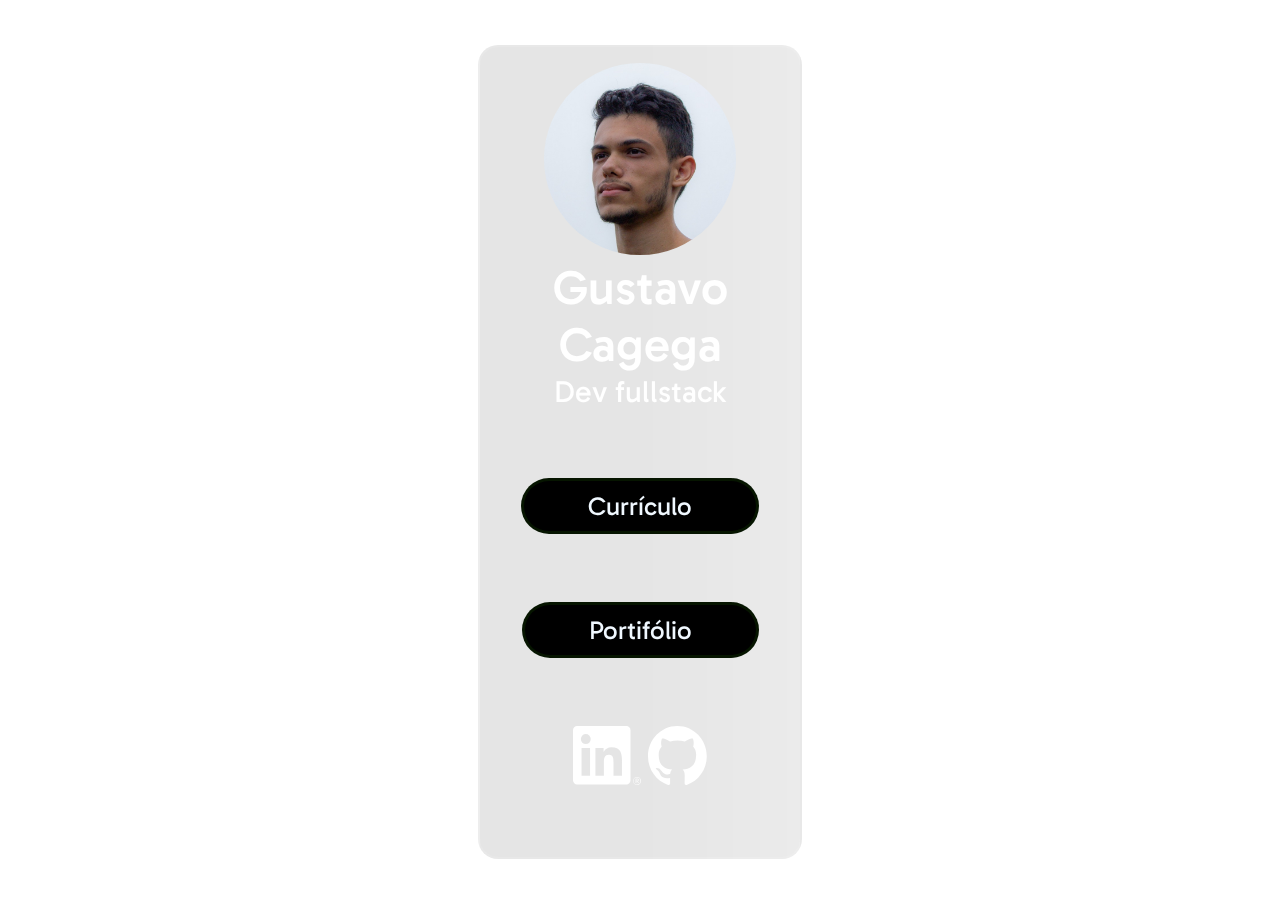
<file: index.html>
<!DOCTYPE html>
<html lang="en">
<head>
	<meta charset="UTF-8">
	<meta name="viewport" content="width=device-width, initial-scale=1.0">
	<link rel="preconnect" href="https://fonts.googleapis.com">
	<link rel="preconnect" href="https://fonts.gstatic.com" crossorigin>
	<link href="https://fonts.googleapis.com/css2?family=Gabarito:wght@400..900&display=swap" rel="stylesheet">
	<link rel="stylesheet" href="style.css">
	<title>Portifólio - Gustavo Cagega</title>
</head>
<body>
<div class="background_layer_index"></div>
	<div class="base_index">
		<div class="main_image_index">
			<img src="./Conteudo/Imagens/index/Gustavo-Cagega.jpg" alt="">
		</div>
	
		<div class="name_index">
			<span>Gustavo Cagega</span>
		</div>
		<div class="description_name_index">
			<span>Dev fullstack</span>
		</div>
		<div class="bottom_part_index">
			<button class="button_index" onclick="location.href='cv.php'">Currículo</button>
	
			<button class="button_index" onclick="location.href='portfolio.html'">Portifólio</button>
			<div class="footer_links_index">
				<ul>
					<li><a href="https://www.linkedin.com/in/gustavo-pereira-cagega-9778b6351" target="_blank"><img src="./Conteudo/Imagens/index/Linkeding-logo.svg" alt=""></a></li>
					<li><a href="https://github.com/gpc186" target="_blank"><img src="./Conteudo/Imagens/index/Github-logo.svg" alt=""></a></li>
				</ul>
			</div>
		</div>
	</div>
</body>
<script src="main.js"></script>
</html>
</file>
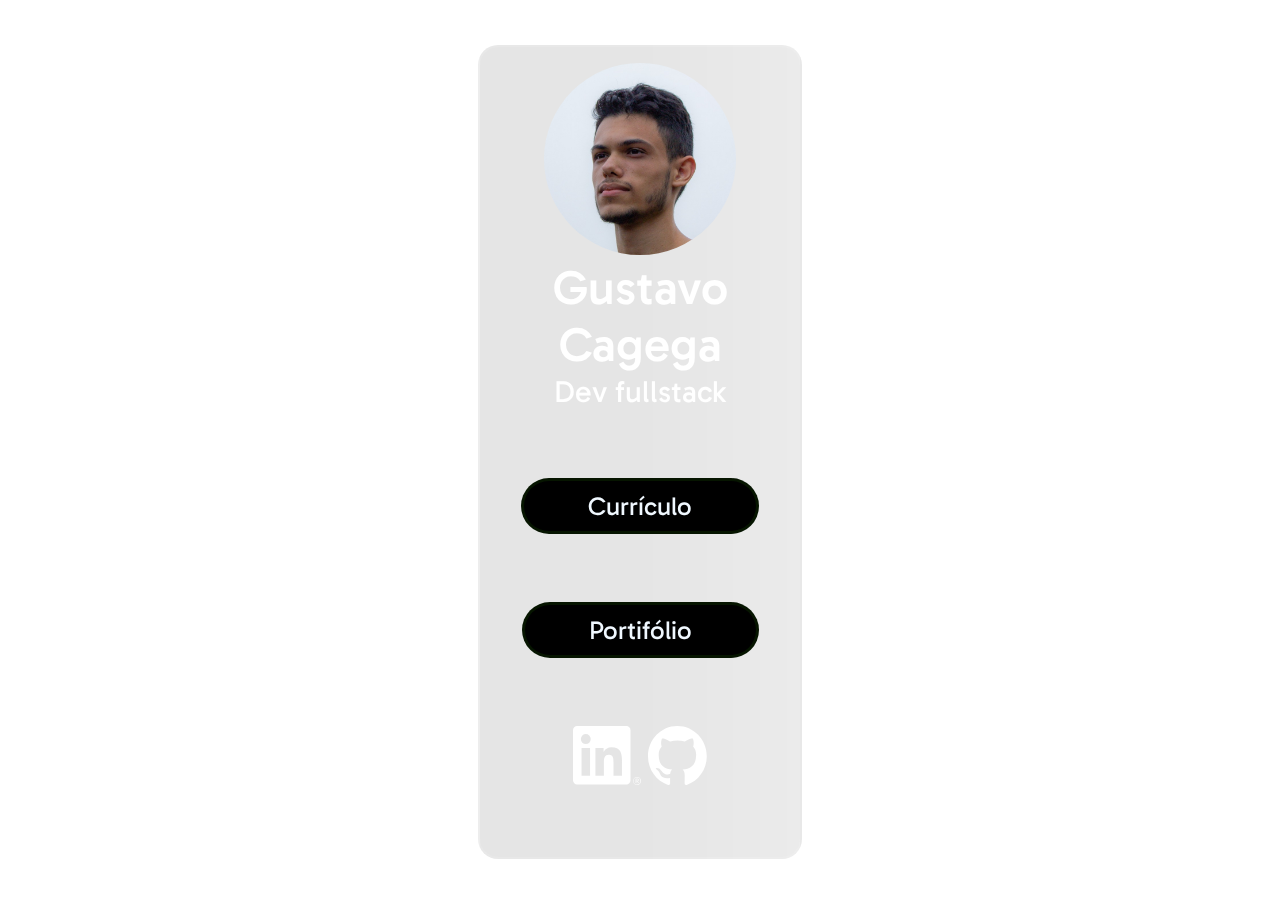
<file: Index.html>
<!DOCTYPE html>
<html lang="en">
<head>
	<meta charset="UTF-8">
	<meta name="viewport" content="width=device-width, initial-scale=1.0">
	<link rel="preconnect" href="https://fonts.googleapis.com">
	<link rel="preconnect" href="https://fonts.gstatic.com" crossorigin>
	<link href="https://fonts.googleapis.com/css2?family=Gabarito:wght@400..900&display=swap" rel="stylesheet">
	<link rel="stylesheet" href="style.css">
	<title>Portifólio - Gustavo Cagega</title>
</head>
<body>
<div class="background_layer_index"></div>
	<div class="base_index">
		<div class="main_image_index">
			<img src="./Conteudo/Imagens/index/Gustavo-Cagega.jpg" alt="">
		</div>
	
		<div class="name_index">
			<span>Gustavo Cagega</span>
		</div>
		<div class="description_name_index">
			<span>Dev fullstack</span>
		</div>
		<div class="bottom_part_index">
			<button class="button_index" onclick="location.href='cv.php'"><span>Currículo</span></button>
	
			<button class="button_index" onclick="location.href='portfolio.html'">Portifólio</button>
			<div class="footer_links_index">
				<ul>
					<li><a href="https://www.linkedin.com/in/gustavo-pereira-cagega-9778b6351" target="_blank"><img src="./Conteudo/Imagens/index/Linkeding-logo.svg" alt=""></a></li>
					<li><a href="https://github.com/gpc186" target="_blank"><img src="./Conteudo/Imagens/index/Github-logo.svg" alt=""></a></li>
				</ul>
			</div>
		</div>
	</div>
</body>
<script src="main.js"></script>
</html>
</file>
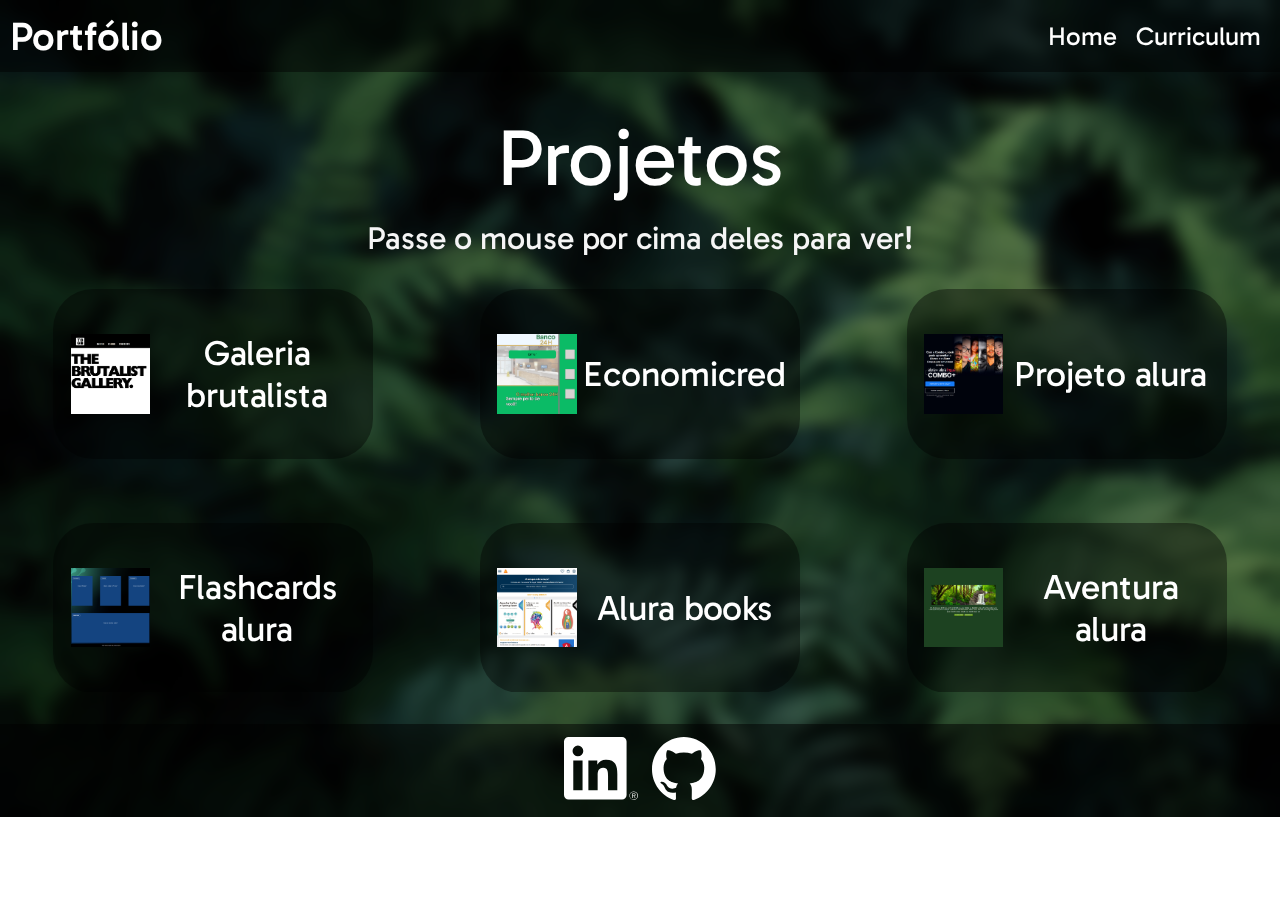
<file: portfolio.html>
<!DOCTYPE html>
<html lang="en">
<head>
    <meta charset="UTF-8">
    <meta name="viewport" content="width=device-width, initial-scale=1.0">
    <link rel="stylesheet" href="style.css">
    <title>Portfolio - GPC</title>
</head>
<body>
    <div class="main_base_pf">
    <div class="background_layer_cv background_pf">
		<nav>
            <div class="header">
                <div class="left_text_header">
                    <span>Portfólio</span>
                </div>
                <div class="right_text_header">
                    <a href="index.html">Home</a>
                </div>
                <div class="right_text_header">
                    <a href="cv.php">Curriculum</a>
                </div>
            </div>
        </nav>

    
        <div class="projects_pf">
            <div class="projects_title_pf">
                <span class="primary_text">Projetos</span>
            </div>
            <div class="projects_subtitle_pf">
                <span>Passe o mouse por cima deles para ver!</span>
            </div>
            <div class="projects_content_pf">
                <div class="projects_item_pf" data-animating="false">
                    <div class="projects_item_left_pf">
                        <img src="./Conteudo/Imagens/portfolio/project-brutalist-gallery.jpg" alt="">
                        <div class="projects_item_hidden_left_pf projects-hover-hidden-item">
                            <div class="projects_item_hidden_left_title_pf">
                                <span>Sobre o projeto:</span>
                            </div>
                            <div class="projects_item_hidden_left_body_pf">
                                <span>Primeiro projeto através do SENAI, consiste em ser uma galeria para mostrar a beleza do brutalismo</span>
                            </div>
                        </div>
                    </div>
                    <div class="projects_item_right_pf">
                        <span>Galeria brutalista</span>
                        <div class="projects_item_hidden_right_pf projects-hover-hidden-item">
                            <div class="projects_item_hidden_right_title_pf">
                                <span>Ferramentas utilizadas</span>
                            </div>
                            <div class="projects_item_hidden_right_body_pf button_projects">
                                <div class="projects_item_hidden_button_pf">
                                    <img src="./Conteudo/Imagens/portfolio/buttons/html5-02-svgrepo-com.svg" alt="">
                                    <span>HTML</span>
                                </div>
                                <div class="projects_item_hidden_button_pf">
                                    <img src="./Conteudo/Imagens/portfolio/buttons/css3-01-svgrepo-com (1).svg" alt="">
                                    <span>CSS</span>
                                </div>
                                <div class="projects_item_hidden_button_pf">
                                    <img src="./Conteudo/Imagens/portfolio/buttons/visual-studio-code-svgrepo-com.svg" alt="">
                                    <span>VS code</span>
                                </div>
                                <div class="projects_item_hidden_button_pf">
                                    <img src="./Conteudo/Imagens/portfolio/buttons/github-142-svgrepo-com.svg" alt="">
                                    <span>Github</span>
                                </div>
                            </div>
        
                            <div class="projects_item_hidden_right_title_pf">
                                <span>Acesse aqui:</span>
                            </div>
                            <div class="projects_item_hidden_right_body_pf">
                                <img src="./Conteudo/Imagens/portfolio/buttons/github-142-svgrepo-com.svg" alt="">
                                <a href="https://github.com/gpc186/Galeria_Brutalista" target="_blank"><u>Repositório no github</u></a>
                            </div>
                        </div>
                    </div>
                </div>
                <div class="projects_item_pf" data-animating="false">
                    <div class="projects_item_left_pf">
                        <img src="./Conteudo/Imagens/portfolio/project-economicred.png" alt="">
                        <div class="projects_item_hidden_left_pf projects-hover-hidden-item">
                            <div class="projects_item_hidden_left_title_pf">
                                <span>Sobre o projeto:</span>
                            </div>
                            <div class="projects_item_hidden_left_body_pf">
                                <span>Projeto finalizador de semestre pelo SENAI, pude colocar em prática todo o ensinamento do semestre</span>
                            </div>
                        </div>
                    </div>
                    <div class="projects_item_right_pf">
                        <span>Economicred</span>
                        <div class="projects_item_hidden_right_pf projects-hover-hidden-item">
                            <div class="projects_item_hidden_right_title_pf">
                                <span>Ferramentas utilizadas</span>
                            </div>
                            <div class="projects_item_hidden_right_body_pf button_projects">
                                <div class="projects_item_hidden_button_pf">
                                    <img src="./Conteudo/Imagens/portfolio/buttons/html5-02-svgrepo-com.svg" alt="">
                                    <span>HTML</span>
                                </div>
                                <div class="projects_item_hidden_button_pf">
                                    <img src="./Conteudo/Imagens/portfolio/buttons/css3-01-svgrepo-com (1).svg" alt="">
                                    <span>CSS</span>
                                </div>
                                <div class="projects_item_hidden_button_pf">
                                    <img src="./Conteudo/Imagens/portfolio/buttons/javascript-fill-svgrepo-com.svg" alt="">
                                    <span>JS</span>
                                </div>
                                <div class="projects_item_hidden_button_pf">
                                    <img src="./Conteudo/Imagens/portfolio/buttons/php01-svgrepo-com.svg" alt="">
                                    <span>PHP</span>
                                </div>
                                <div class="projects_item_hidden_button_pf">
                                    <img src="./Conteudo/Imagens/portfolio/buttons/visual-studio-code-svgrepo-com.svg" alt="">
                                    <span>VS code</span>
                                </div>
                                <div class="projects_item_hidden_button_pf">
                                    <img src="./Conteudo/Imagens/portfolio/buttons/github-142-svgrepo-com.svg" alt="">
                                    <span>Github</span>
                                </div>
                            </div>
        
                            <div class="projects_item_hidden_right_title_pf">
                                <span>Acesse aqui</span>
                            </div>
                            <div class="projects_item_hidden_right_body_pf">
                                <img src="./Conteudo/Imagens/portfolio/buttons/github-142-svgrepo-com.svg" alt="">
                                <a href="https://github.com/EnzoPenido/EconomiCred" target="_blank"><u>Repositório no github</u></a>
                            </div>
                        </div>
                    </div>
                </div>
                <div class="projects_item_pf" data-animating="false">
                    <div class="projects_item_left_pf">
                        <img src="./Conteudo/Imagens/portfolio/project-assinatura-alura.png" alt="">
                        <div class="projects_item_hidden_left_pf projects-hover-hidden-item">
                            <div class="projects_item_hidden_left_title_pf">
                                <span>Sobre o projeto:</span>
                            </div>
                            <div class="projects_item_hidden_left_body_pf">
                                <span>Foi um dos primeiros projetos que fiz em programação web, graças ao curso alura disponibilizado pela minha escola, onde aprendi a base sobre html e css</span>
                            </div>
                        </div>
                    </div>
                    <div class="projects_item_right_pf">
                        <span>Projeto alura</span>
                        <div class="projects_item_hidden_right_pf projects-hover-hidden-item">
                            <div class="projects_item_hidden_right_title_pf">
                                <span>Ferramentas utilizadas</span>
                            </div>
                            <div class="projects_item_hidden_right_body_pf button_projects">
                                <div class="projects_item_hidden_button_pf">
                                    <img src="./Conteudo/Imagens/portfolio/buttons/html5-02-svgrepo-com.svg" alt="">
                                    <span>HTML</span>
                                </div>
                                <div class="projects_item_hidden_button_pf">
                                    <img src="./Conteudo/Imagens/portfolio/buttons/css3-01-svgrepo-com (1).svg" alt="">
                                    <span>CSS</span>
                                </div>
                                <div class="projects_item_hidden_button_pf">
                                    <img src="./Conteudo/Imagens/portfolio/buttons/visual-studio-code-svgrepo-com.svg" alt="">
                                    <span>VS code</span>
                                </div>
                                <div class="projects_item_hidden_button_pf">
                                    <img src="./Conteudo/Imagens/portfolio/buttons/github-142-svgrepo-com.svg" alt="">
                                    <span>Github</span>
                                </div>
                            </div>
                            <div class="projects_item_hidden_right_title_pf">
                                <span>Acesse aqui</span>
                            </div>
                            <div class="projects_item_hidden_right_body_pf">
                                <img src="./Conteudo/Imagens/portfolio/buttons/github-142-svgrepo-com.svg" alt="">
                                <a href="https://github.com/gpc186/assinatura-alura-Gustavo-Cagega"><u>Repositório no github</u></a>
                                <img src="./Conteudo/Imagens/portfolio/buttons/github-142-svgrepo-com.svg" alt="">
                                <a href="https://gpc186.github.io/assinatura-alura-Gustavo-Cagega/" target="_blank"><u>Link direto para o site</u></a>
                            </div>
                        </div>
                    </div>
                </div>
            </div>
            <div class="projects_content_pf">
                <div class="projects_item_pf" data-animating="false">
                    <div class="projects_item_left_pf">
                        <img src="./Conteudo/Imagens/portfolio/project-flashcard-alura.png" alt="">
                        <div class="projects_item_hidden_left_pf projects-hover-hidden-item">
                            <div class="projects_item_hidden_left_title_pf">
                                <span>Sobre o projeto:</span>
                            </div>
                            <div class="projects_item_hidden_left_body_pf">
                                <span>Foi o primeiro projeto que realizei que utilizei Javascript em seu código, me fez aprender bastante sobre o basico de web dev</span>
                            </div>
                        </div>
                    </div>
                    <div class="projects_item_right_pf">
                        <span>Flashcards alura</span>
                        <div class="projects_item_hidden_right_pf projects-hover-hidden-item">
                            <div class="projects_item_hidden_right_title_pf">
                                <span>Ferramentas utilizadas</span>
                            </div>
                            <div class="projects_item_hidden_right_body_pf button_projects">
                                <div class="projects_item_hidden_button_pf">
                                    <img src="./Conteudo/Imagens/portfolio/buttons/html5-02-svgrepo-com.svg" alt="">
                                    <span>HTML</span>
                                </div>
                                <div class="projects_item_hidden_button_pf">
                                    <img src="./Conteudo/Imagens/portfolio/buttons/css3-01-svgrepo-com (1).svg" alt="">
                                    <span>CSS</span>
                                </div>
                                <div class="projects_item_hidden_button_pf">
                                    <img src="./Conteudo/Imagens/portfolio/buttons/javascript-fill-svgrepo-com.svg" alt="">
                                    <span>JS</span>
                                </div>
                                <div class="projects_item_hidden_button_pf">
                                    <img src="./Conteudo/Imagens/portfolio/buttons/visual-studio-code-svgrepo-com.svg" alt="">
                                    <span>VS code</span>
                                </div>
                                <div class="projects_item_hidden_button_pf">
                                    <img src="./Conteudo/Imagens/portfolio/buttons/github-142-svgrepo-com.svg" alt="">
                                    <span>Github</span>
                                </div>
                            </div>
                            <div class="projects_item_hidden_right_title_pf">
                                <span>Acesse aqui</span>
                            </div>
                            <div class="projects_item_hidden_right_body_pf">
                                <img src="./Conteudo/Imagens/portfolio/buttons/github-142-svgrepo-com.svg" alt="">
                                <a href="https://github.com/gpc186/flashcard-alura-Gustavo-Cagega"><u>Repositório no github</u></a>
                                <img src="./Conteudo/Imagens/portfolio/buttons/github-142-svgrepo-com.svg" alt="">
                                <a href="https://gpc186.github.io/flashcard-alura-Gustavo-Cagega/" target="_blank"><u>Link direto para o site</u></a>
                            </div>
                        </div>
                    </div>
                </div>
                <div class="projects_item_pf" data-animating="false">
                    <div class="projects_item_left_pf">
                        <img src="./Conteudo/Imagens/portfolio/project-alura-books.png" alt="">
                        <div class="projects_item_hidden_left_pf projects-hover-hidden-item">
                            <div class="projects_item_hidden_left_title_pf">
                                <span>Sobre o projeto:</span>
                            </div>
                            <div class="projects_item_hidden_left_body_pf">
                                <span>Esse projeto teve como base aumentar meu conhecimento sobre css, como varáveis css e aprender também sobre a ferramenta @import</span>
                            </div>
                        </div>
                    </div>
                    <div class="projects_item_right_pf">
                        <span>Alura books</span>
                        <div class="projects_item_hidden_right_pf projects-hover-hidden-item">
                            <div class="projects_item_hidden_right_title_pf">
                                <span>Ferramentas utilizadas</span>
                            </div>
                            <div class="projects_item_hidden_right_body_pf button_projects">
                                <div class="projects_item_hidden_button_pf">
                                    <img src="./Conteudo/Imagens/portfolio/buttons/html5-02-svgrepo-com.svg" alt="">
                                    <span>HTML</span>
                                </div>
                                <div class="projects_item_hidden_button_pf">
                                    <img src="./Conteudo/Imagens/portfolio/buttons/css3-01-svgrepo-com (1).svg" alt="">
                                    <span>CSS</span>
                                </div>
                                <div class="projects_item_hidden_button_pf">
                                    <img src="./Conteudo/Imagens/portfolio/buttons/visual-studio-code-svgrepo-com.svg" alt="">
                                    <span>VS code</span>
                                </div>
                                <div class="projects_item_hidden_button_pf">
                                    <img src="./Conteudo/Imagens/portfolio/buttons/github-142-svgrepo-com.svg" alt="">
                                    <span>Github</span>
                                </div>
                            </div>
                            <div class="projects_item_hidden_right_title_pf">
                                <span>Acesse aqui</span>
                            </div>
                            <div class="projects_item_hidden_right_body_pf">
                                <img src="./Conteudo/Imagens/portfolio/buttons/github-142-svgrepo-com.svg" alt="">
                                <a href="https://github.com/gpc186/Gustavo-Cagega-books-nova-versao"><u>Repositório no github</u></a>
                                <img src="./Conteudo/Imagens/portfolio/buttons/github-142-svgrepo-com.svg" alt="">
                                <a href="https://gpc186.github.io/Gustavo-Cagega-books-nova-versao" target="_blank"><u>Link direto para o site</u></a>
                            </div>
                        </div>
                    </div>
                </div>
                <div class="projects_item_pf" data-animating="false">
                    <div class="projects_item_left_pf">
                        <img src="./Conteudo/Imagens/portfolio/project-alura-aventura.png" alt="">
                        <div class="projects_item_hidden_left_pf projects-hover-hidden-item">
                            <div class="projects_item_hidden_left_title_pf">
                                <span>Sobre o projeto:</span>
                            </div>
                            <div class="projects_item_hidden_left_body_pf">
                                <span>Foi um projeto que visou aprender a como fazer site interativo como forma de um mini-jogo de aventura utilizando Javascript</span>
                            </div>
                        </div>
                    </div>
                    <div class="projects_item_right_pf">
                        <span>Aventura alura</span>
                        <div class="projects_item_hidden_right_pf projects-hover-hidden-item">
                            <div class="projects_item_hidden_right_title_pf">
                                <span>Ferramentas utilizadas</span>
                            </div>
                            <div class="projects_item_hidden_right_body_pf button_projects">
                                <div class="projects_item_hidden_button_pf">
                                    <img src="./Conteudo/Imagens/portfolio/buttons/html5-02-svgrepo-com.svg" alt="">
                                    <span>HTML</span>
                                </div>
                                <div class="projects_item_hidden_button_pf">
                                    <img src="./Conteudo/Imagens/portfolio/buttons/css3-01-svgrepo-com (1).svg" alt="">
                                    <span>CSS</span>
                                </div>
                                <div class="projects_item_hidden_button_pf">
                                    <img src="./Conteudo/Imagens/portfolio/buttons/javascript-fill-svgrepo-com.svg" alt="">
                                    <span>JS</span>
                                </div>
                                <div class="projects_item_hidden_button_pf">
                                    <img src="./Conteudo/Imagens/portfolio/buttons/visual-studio-code-svgrepo-com.svg" alt="">
                                    <span>VS code</span>
                                </div>
                                <div class="projects_item_hidden_button_pf">
                                    <img src="./Conteudo/Imagens/portfolio/buttons/github-142-svgrepo-com.svg" alt="">
                                    <span>Github</span>
                                </div>
                            </div>
        
                            <div class="projects_item_hidden_right_title_pf">
                                <span>Acesse aqui</span>
                            </div>
                            <div class="projects_item_hidden_right_body_pf">
                                <img src="./Conteudo/Imagens/portfolio/buttons/github-142-svgrepo-com.svg" alt="">
                                <a href="https://github.com/gpc186/alura-projeto-aventura-Gustavo-Cagega"><u>Repositório no github</u></a>
                                <img src="./Conteudo/Imagens/portfolio/buttons/github-142-svgrepo-com.svg" alt="">
                                <a href="https://gpc186.github.io/alura-projeto-aventura-Gustavo-Cagega/" target="_blank"><u>Link direto para o site</u></a>
                            </div>
                        </div>
                    </div>
                </div>
            </div>
        </div>
        <footer>
			<div class="footer_contact">
				<ul>
                    <li><a href="https://www.linkedin.com/in/gustavo-pereira-cagega-9778b6351" target="_blank"><img src="./Conteudo/Imagens/index/Linkeding-logo.svg" alt=""></a></li>
					<li><a href="https://github.com/gpc186" target="_blank"><img src="./Conteudo/Imagens/index/Github-logo.svg" alt=""></a></li>
				</ul>
			</div>
		</footer>
    </div>
    </div>
</body>
<script src="main.js"></script>
</html>
</file>
<file: style.css>
/* Importando duas fontes do google */

@import url('https://fonts.googleapis.com/css2?family=Gabarito:wght@400..900&family=Instrument+Sans:ital,wght@0,400..700;1,400..700&display=swap');

/* Configurações de tags */

body{	
	margin: 0;

	display: flex;
	justify-content: center;
	align-items: center;

	cursor: url(./Conteudo/Cursor/Pointer.png), default;
}

a {
	text-decoration: none;
	color: black;

	cursor: url(./Conteudo/Cursor/Click.png), pointer;
}

button{
	padding: 0;
	
	cursor: pointer;
	cursor: url(./Conteudo/Cursor/Click.png), pointer;
}

ul{
	margin: 0;
}

nav{
	position: sticky;
	top: 0px;
}

/* Ajustando div para efeito de vidro fosco */

.background_layer_index{
	background-image: url(https://i.pinimg.com/1200x/96/9d/e0/969de0f730b201e5903de19abd39b422.jpg);
	
	background-size: cover;
	
	width: 100dvw;
	height: 100dvh;

	filter: blur(3px);

	position: fixed;
	top: 0px;

	display: flex;
	justify-content: center;
	align-items: center;
}

/* Ajustando base do site index */

.base_index{
	width: 25dvw;
	height: 90dvh;
	
	background: linear-gradient(to right, rgba(0,0,0,0.1) 0%,rgba(0, 0, 0, 0.1) 50%,rgba(0,0,0, 0.08) 100%); 
	backdrop-filter: blur(8px);
	-webkit-backdrop-filter: blur(3px);

	position: fixed;
	top: 5%;
	
	display: flex;
	flex-direction: column;
	align-items: center;
	text-align: center;

	border: 2px solid rgba(245, 245, 245, 0.185);
	border-radius: 20px;
}

/* Itens principais do carrd */

/* Nome e foto */

.main_image_index{
	padding-top: 5%;
}

.main_image_index img{
	width: 18dvw;
	max-width: 15dvw;
	height: auto;
	
	border-radius: 50%;
}

.name_index{
	width: 100%;
	height: auto;

	font-size: 3rem;
	font-family: Gabarito;
	font-weight: 500;
	color: white;

	padding: 0;
}


.description_name_index{
	width: 100%;
	height: auto;

	font-size: 1.9rem;
	font-family: Gabarito;
	font-weight: 200;
	color: white;
}

/* Botões */

.bottom_part_index{
	width: 100%;
	height: 100%;
	
	display: flex;
	flex-direction: column;
	justify-content: space-evenly;
	align-items: center;
}

.button_index{
	background-color: black;
	color: aliceblue;
	border: 3px solid rgba(20, 71, 0, 0.3);
	
	border-radius: 30px;
	padding: 3% 20%;

	font-family: Gabarito;
	font-size: 1.6rem;

	transform: scale(1);
	transition: transform 0.6s, border 0.6s;
}

.button_index:hover{
	transform: scale(1.1);
	border: 5px solid rgba(32, 114, 0, 0.7);
}

/* Footer */

.footer_links_index{
	width: 100%;
	height: auto;
	
	display: flex;
	justify-content: space-evenly;
}

.footer_links_index ul{
	margin: 0;
	padding: 0;
	column-gap: 5%;
	
	display: flex;
	list-style: none;
	justify-content: center;
	align-items: center;
}

.footer_links_index img{
	width: auto;
	height: 6.5dvh;

	transition: all 0.5s;
}

.footer_links_index img:hover{
	transform: scale(1.1);
}

/* CV */

/* Base do site junto a div de filtro para efeito de vidro fosco */

.main_base_cv{
	width: 100%;
	height: 100%;

	background-image: url(./Conteudo/Imagens/cv/background-CV.jpg);
	background-size: 150%;

	display: flex;
	flex-direction: column;
}

.background_layer_cv{
	width: 100%;
	height: 100%;

	background-color: rgba(0, 0, 0, 0.4);
	backdrop-filter: blur(14px);
}

/* Header */

.header{
	width: 100%;
	height: 8dvh;
	min-height: 8dvh;
	position: sticky;
	top: 0px;
	
	background-color: rgba(0, 0, 0, 0.1);
	backdrop-filter: blur(15px) saturate(120%);

	display: flex;
	align-items: center;
}

/* Texto do header */

.left_text_header{
	margin-right: auto;

	font-family: Gabarito;
	font-size: 2.5rem;
	color: white;
	font-weight: 500;

	padding-left: 0.8dvw;
}

.right_text_header{
	font-family: Gabarito;
	font-size: 1.6rem;
	font-weight: 300;

	padding-right: 1.5dvw;
}

.right_text_header a{
	color: white;
}

/* Footer */

footer{
	width: 100%;
}

.footer_contact{
	width: 100%;
	height: auto;
	display: flex;

	justify-content: center;
	align-items: center;

	background-color: rgba(0, 0, 0, 0.2);
	backdrop-filter: blur(5px);

	padding-top: 1%;
	padding-bottom: 1%;
}

.footer_contact ul{
	margin: 0;
	padding: 0;
	list-style: none;

	display: flex;
	justify-content: center;
	align-items: center;

	height: 80%;

	column-gap: 10%;
}

.footer_contact img{
	width: auto;
	height: 7dvh;
}

/* Introdução do currículo */

.introduction_cv{
	display: flex;
	width: 100%;
	height: 70dvh;
}

.introduction_text_cv{
	display: flex;
	flex-direction: column;

	width: 50%;
	height: 70dvh;

	justify-content: center;
	align-items: center;
}

.primary_text{
	font-family: Gabarito;
	font-size: 5em;
	color: white;
}

.introduction_text_description_cv{
	font-family: Gabarito;
	font-size: 3em;

	padding-bottom: 10%;
	color: white;
}

.introduction_text_frase_cv{
	display: flex;
	flex-direction: column;
	justify-content: center;
	align-items: center;

	width: 70%;
	height: auto;

	padding-left: 30%;

	font-family: Instrument Sans;
	font-weight: 500;
	font-size: 2.2em;
	color: white;
}

.introduction_text_frase_below_cv{
	padding-left: 2.5em;
}

/* Imagem da introdução */

.introduction_image_cv{
	display: flex;
	width: 50%;
	height: auto;

	justify-content: center;
	align-items: center;
}

.introduction_image_cv img{
	width: auto;
	height: 50dvh;

	border-radius: 50%;
}

/* Informações do usuário */

.info_cv{
	width: 100%;
	height: auto;

	display: flex;
	flex-direction: column;
	justify-content: center;
	align-items: center;

	padding-top: 5%;
}

/* Botões de informação */

.info_buttons_section_cv{
	width: 100%;
	height: auto;

	display: flex;
	flex-direction: column;
	justify-content: center;
	align-items: center;

	font-family: Gabarito;
}

.info_buttons_cv{
	height: 7dvh;
	width: 17%;

	display: flex;
	justify-content: center;
	align-items: center;

	text-align: center;
	font-size: 2em;

	background-color: whitesmoke;
	margin-bottom: 1%;
	border-radius: 30px;
	border: solid 2px rgba(0, 0, 0, 0.2);

	cursor: url(./Conteudo/Cursor/Click.png), pointer;

	transition: all 2s;
}

.info_buttons_body_cv{
	opacity: 0;
	max-height: 0;
	overflow: hidden;
	font-size: 0;

	transition: opacity 1s;
}

.info_buttons_body_title_cv{
	display: none;

	font-size: 1.8rem;
	font-weight: 600;
	text-align: left;

	padding-bottom: 1%;
}

.info_buttons_body_description_cv{
	display: none;

	font-size: 1.4rem;
	font-weight: 400;
	text-align: left;

	padding-left: 1%;
	padding-bottom: 1%;
}

/* Classes para uso do Javascript */

.visible{
	display: block;

	cursor: url(./Conteudo/Cursor/Pointer.png), default;
}

.visivel_box{
	height: auto;
	min-height: 10dvh;
	max-height: 80dvh;
	width: 40%;

	display: flex;
	flex-direction: column;
	justify-content: flex-start;

	padding: 0.2% 1.8% 1.8% 1.8%;
	
	transition: all 2s;

	cursor: url(./Conteudo/Cursor/Pointer.png), default;
}

.visivel_body{
	display: flex;
	width: 100%;
	max-height: fit-content;

	padding-top: 2%;
	opacity: 1;
	
	flex-direction: column;
	align-items: start;

	font-size: 0.8em;
	font-weight: 500;
	transition: all 1s;

	cursor: url(./Conteudo/Cursor/Pointer.png), default;
}

/* Pagina de portifólio */

/* Base do portfolio */

.main_base_pf{
	width: 100%;
	height: 100%;

	display: flex;
	flex-direction: column;
	justify-content: center;
	align-items: center;

	background-image: url(./Conteudo/Imagens/cv/background-CV.jpg);
	background-size: 150%;
}

/* Parte dos projetos, com o título e descrição */

.projects_pf{
	width: 100%;
	height: auto;

	display: flex;
	flex-direction: column;
	justify-content: center;
	align-items: center;
}

.projects_title_pf{
	width: 100%;
	height: auto;

	text-align: center;

	padding-top: 3%;
}

.projects_subtitle_pf{
	font-size: 2rem;
	font-family: Gabarito;

	padding-top: 1%;
	color: whitesmoke;
}

.background_pf{
	backdrop-filter: blur(8px);
}

/* parte de projetos do portifólio */

.projects_content_pf{
	width: 100%;
	height: 100%;

	padding-top: 2.5%;
	padding-bottom: 2.5%;

	display: flex;
	justify-content: space-around;
}

/* Parte do projeto individual */

.projects_item_pf{
	width: 23%;
	height: auto;
	min-height: 16dvh;
	max-height: 16dvh;

	display: flex;
	align-items: center;
	flex-wrap: wrap;

	background-color: rgba(0, 0, 0, 0.01);
	backdrop-filter: blur(1px);

	border-radius: 40px;

	padding: 1%;

	transition: all 1s;

	overflow: hidden;
}

/* Parte da direita do projeto sem hover */

.projects_item_right_pf{
	text-align: center;

	width: 70%;
	height: 100%;

	font-family: Gabarito;
	font-size: 2.2em;

	display: flex;
	flex-direction: column;
	justify-content: center;

	color: white;
}

/* Parte da esquerda do projeto sem hover */

.projects_item_left_pf{
	width: 30%;
	height: auto;

	color: white;
	text-align: center;

	display: flex;
	flex-direction: column;
	align-items: center;
	justify-content: center;
}

.projects_item_left_pf img{
	width: 90%;
	height: auto;
}

/* Parte do projeto com o hover */

.projects-hover-box{
	width: 45%;
	height: auto;
	min-height: 16dvh;
	max-height: 40dvh;

	display: flex;
	justify-content: start;

	background-color: rgba(0, 0, 0, 0.6);
	backdrop-filter: blur(20px);
	
	transition: all 1.5s ease-out;
}

.projects-hover-box img{
	width: 70%;
	height: auto;

	transition: all 1.5s ease-out;
}

.projects-hover-hidden-item{
	display: none;
}

.projects-hover-showing-item{
    display: flex;
    opacity: 0;
	transform: scale(0);

    transition: opacity 1s ease-in, transform 1s ease-out;
}

.projects-hover-showing-item.fade-in{
	opacity: 1;
	transform: scale(1);

	transition: opacity 1s ease-in, transform 1s ease-out;
}

/* Parte da direita do hover */

.projects_item_hidden_right_pf{
	height: 100%;
	flex-direction: column;

	justify-content: space-evenly;
}

.projects_item_hidden_right_title_pf{
	font-size: 2rem;
	font-family: Gabarito;
}

.projects_item_hidden_right_body_pf{
	display: flex;
	align-items: center;
}

.projects_item_hidden_right_body_pf a{
	color: white;
	font-size: 1.5rem;
}

.projects_item_hidden_right_body_pf img{
	width: 5%;
	height: auto;

	padding-right: 1%;
	padding-left: 3%;
}

/* Parte esquerda do hover */

.projects_item_hidden_left_pf{
	flex-direction: column;
	overflow: hidden;
	opacity: 0;
	transform: scale(0);

	transition: all 1s;
}

.projects_item_hidden_left_title_pf{
	width: 100%;
	font-size: 1.8rem;
	font-family: Gabarito;

	text-align: center;
}

.projects_item_hidden_left_body_pf{
	font-size: 1.2rem;
	font-family: Instrument Sans;
	font-weight: 550;
}

/* Botões personalizados para ferramentas */

.projects_item_hidden_button_pf{
	width: 22%;
	height: auto;
	display: flex;
	justify-content: space-evenly;
	align-items: center;

	border-radius: 20px;
	border: solid 3px white;
	margin: 1%;

	font-size: 1.5rem;
	flex-wrap: nowrap;
}

.projects_item_hidden_button_pf img{
	width: 15%;
	height: auto;
}

.projects_item_hidden_right_body_pf.button_projects{
	display: flex;
	flex-direction: row;
	flex-wrap: wrap;
}


.projects_item_hidden_button_pf.vscode{
	width: 22%;
}
</file>
